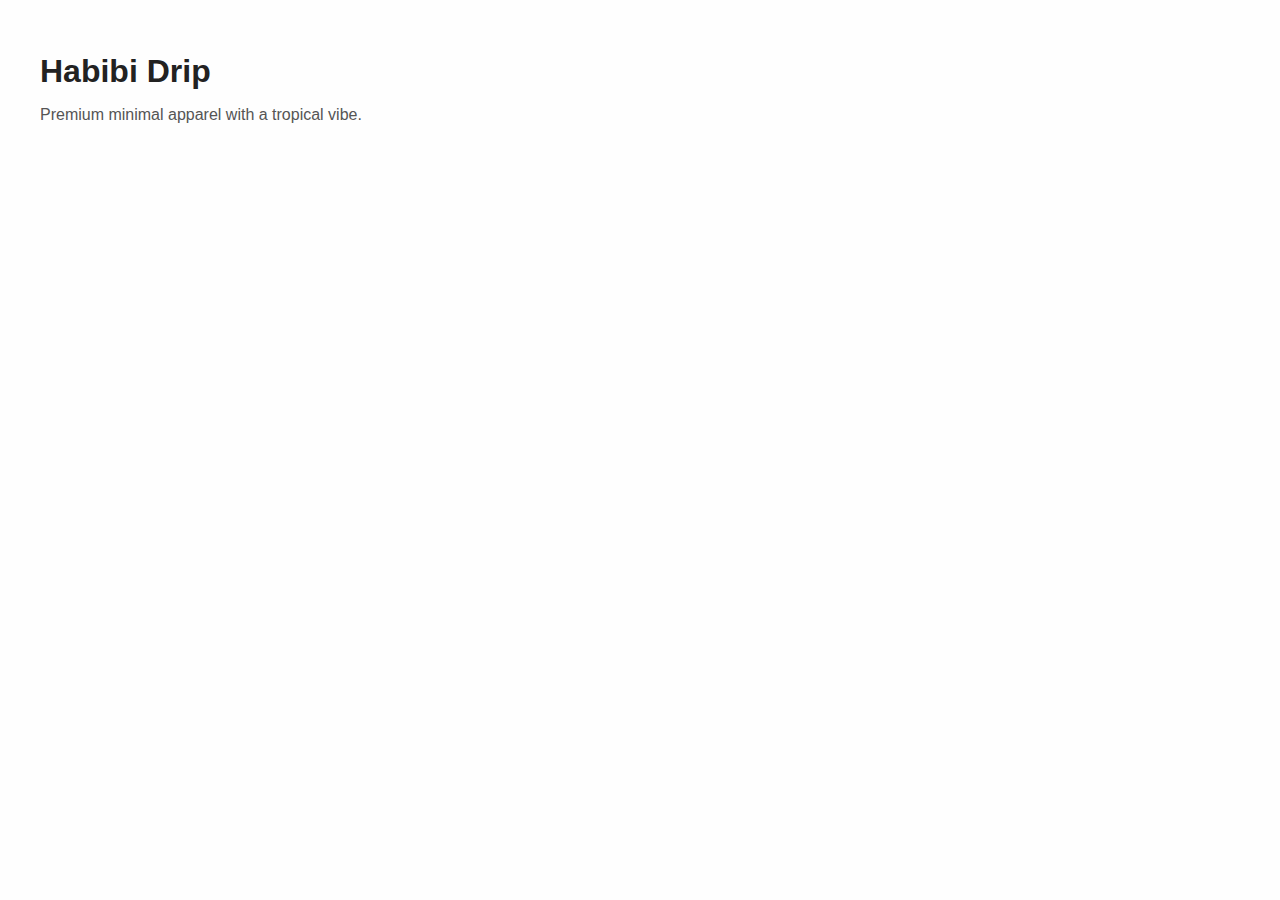
<file: index.html>
<!DOCTYPE html>
<html lang="en">
<head>
<link rel="icon" type="image/png" href="habibi-logo.png"
  <meta charset="UTF-8">
  <meta name="viewport" content="width=device-width, initial-scale=1.0">
  <title>Habibi Drip – Premium Apparel</title>
  <link rel="stylesheet" href="styles.css">
  <script src="script.js" defer></script>
</head>
<body onload="loadProducts()">

  <div class="container">
    <h1>Habibi Drip</h1>
    <p style="margin-bottom: 2em; color:#555;">
      Premium minimal apparel with a tropical vibe.
    </p>

    <div id="product-list"></div>
  </div>

</body>
</html>
</file>
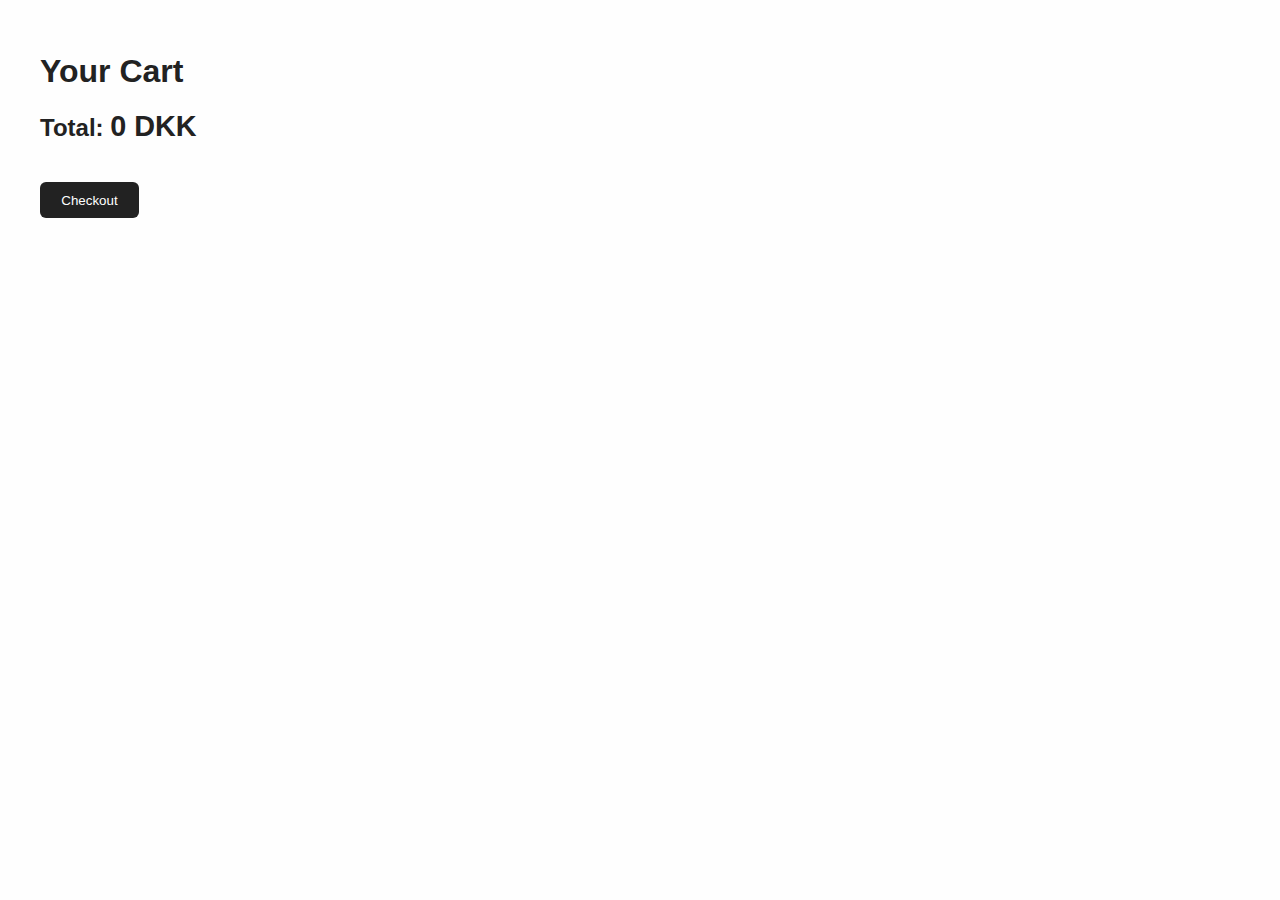
<file: cart.html>
<!DOCTYPE html>
<html lang="en">
<head>
<link rel="icon" type="image/png" href="habibi-logo.png">
  <meta charset="UTF-8">
  <meta name="viewport" content="width=device-width, initial-scale=1.0">
  <title>Your Cart – Habibi Drip</title>
  <link rel="stylesheet" href="styles.css">
  <script src="script.js" defer></script>
</head>
<body onload="loadCart()">

  <div class="container">
    <h1>Your Cart</h1>

    <div id="cart-items"></div>

    <h2>Total: <span id="cart-total">0 DKK</span></h2>

    <button style="
      margin-top: 2em;
      padding: 0.8em 1.6em;
      background: #222;
      color: #fff;
      border: none;
      border-radius: 6px;
      cursor: pointer;
    " onclick="checkout()">
      Checkout
    </button>
  </div>

  <script>
    function checkout() {
      // ✅ For now, just go to success page
      // Later you will replace this with PayPal
      window.location.href = 'success.html';
    }
  </script>

</body>
</html>
</file>
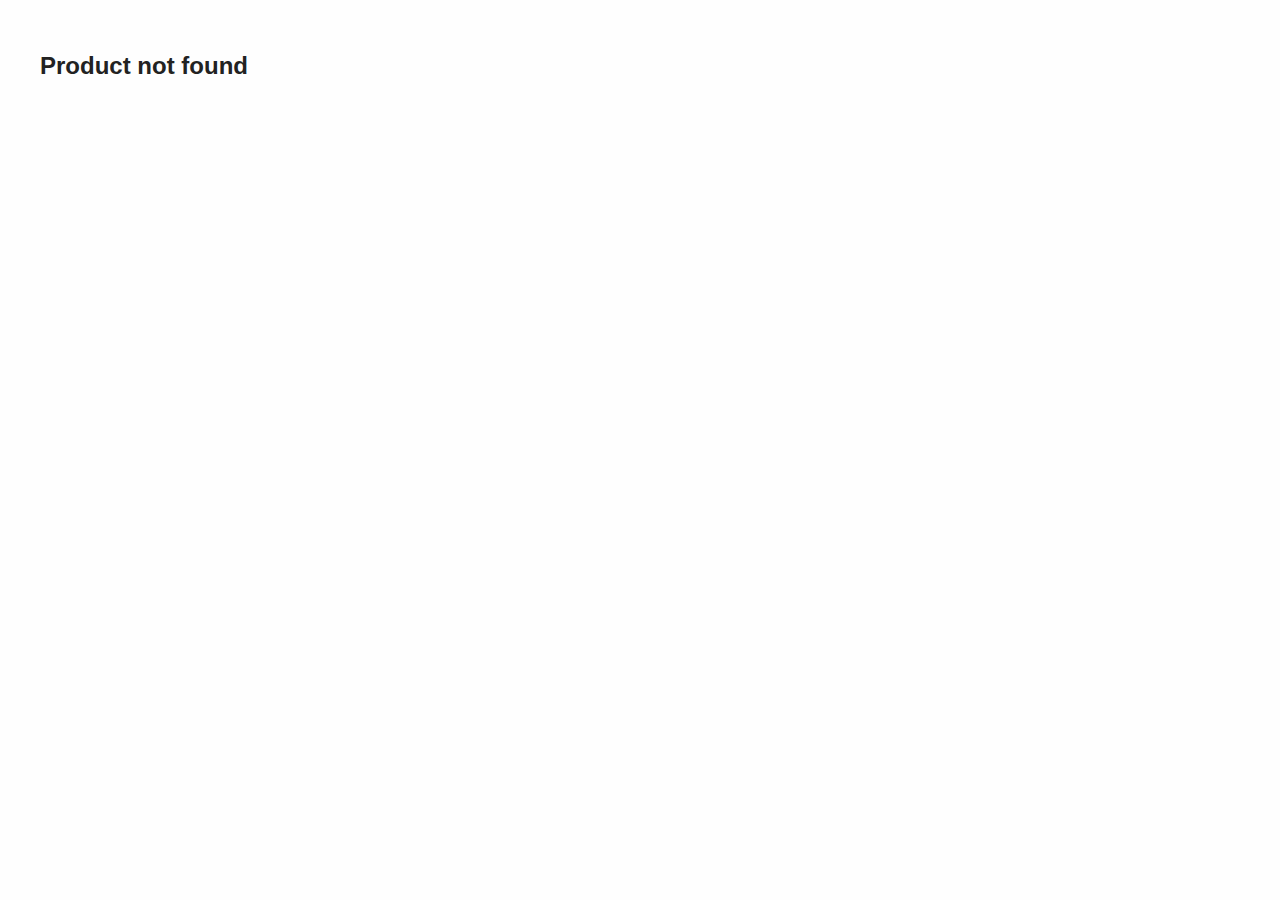
<file: product.html>
<!DOCTYPE html>
<html lang="en">
<head>
<link rel="icon" type="image/png" href="habibi-logo.png">
  <meta charset="UTF-8">
  <meta name="viewport" content="width=device-width, initial-scale=1.0">
  <title>Product – Habibi Drip</title>
  <link rel="stylesheet" href="styles.css">
  <script src="script.js" defer></script>
</head>
<body>

  <div class="container" id="product-container">
    <h1>Loading product...</h1>
  </div>

  <script>
    // ✅ Load a single product based on URL parameter
    async function loadSingleProduct() {
      const params = new URLSearchParams(window.location.search);
      const productId = params.get("id");

      if (!productId) {
        document.getElementById("product-container").innerHTML = "<h2>Product not found</h2>";
        return;
      }

      try {
        const response = await fetch("http://localhost:3000/products");
        const products = await response.json();
        const product = products.find(p => p.id === productId);

        if (!product) {
          document.getElementById("product-container").innerHTML = "<h2>Product not found</h2>";
          return;
        }

        const mockup = product.variants[0].images[0].src;
        const title = product.title;
        const price = product.variants[0].price / 100;
        const variantId = product.variants[0].id;

        document.getElementById("product-container").innerHTML = `
          <img src="${mockup}" style="max-width:300px; border-radius:12px;">
          <h1>${title}</h1>
          <p style="font-size:1.2em; font-weight:600;">${price} DKK</p>

          <button style="
            margin-top:1em;
            padding:0.8em 1.6em;
            background:#222;
            color:#fff;
            border:none;
            border-radius:6px;
            cursor:pointer;
          " onclick="addToCart('${product.id}', '${variantId}', '${title}', ${price})">
            Add to Cart
          </button>

          <br><br>
          <a href="index.html">← Back to shop</a>
        `;

      } catch (err) {
        console.error("Error loading product:", err);
      }
    }

    loadSingleProduct();
  </script>

</body>
</html>
</file>
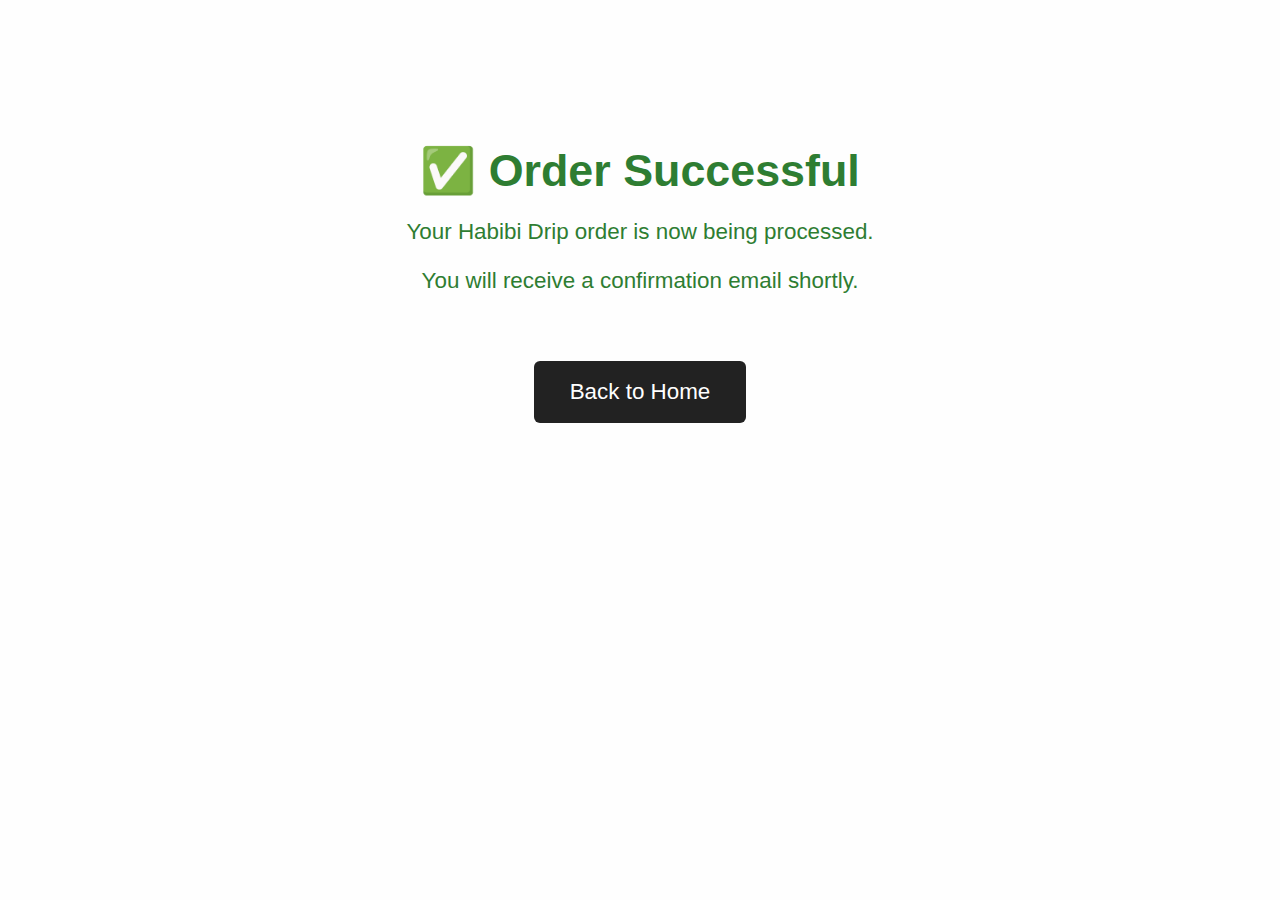
<file: success.html>
<!DOCTYPE html>
<html lang="en">
<head>
<link rel="icon" type="image/png" href="habibi-logo.png">
  <meta charset="UTF-8">
  <meta name="viewport" content="width=device-width, initial-scale=1.0">
  <title>Order Successful – Habibi Drip</title>
  <link rel="stylesheet" href="styles.css">
</head>
<body>

  <div class="container">
    <div class="success-message">
      <h1>✅ Order Successful</h1>
      <p>Your Habibi Drip order is now being processed.</p>
      <p>You will receive a confirmation email shortly.</p>

      <a href="index.html" style="
        display:inline-block;
        margin-top:2em;
        padding:0.8em 1.6em;
        background:#222;
        color:#fff;
        border-radius:6px;
      ">
        Back to Home
      </a>
    </div>
  </div>

</body>
</html>
</file>
<file: styles.css>
/* ✅ Global styles */
body {
  margin: 0;
  font-family: 'Helvetica Neue', sans-serif;
  background-color: #fefefe;
  color: #222;
}

h1, h2, h3 {
  font-weight: 600;
  margin-bottom: 0.5em;
}

a {
  text-decoration: none;
  color: inherit;
}

/* ✅ Container */
.container {
  max-width: 1200px;
  margin: auto;
  padding: 2em;
}

/* ✅ Product grid */
#product-list {
  display: grid;
  grid-template-columns: repeat(auto-fill, minmax(220px, 1fr));
  gap: 2em;
}

/* ✅ Product card */
.product-card {
  background: #fff;
  border-radius: 12px;
  box-shadow: 0 4px 12px rgba(0,0,0,0.08);
  padding: 1em;
  text-align: center;
  transition: transform 0.2s ease;
}

.product-card:hover {
  transform: translateY(-4px);
}

.product-card img {
  max-width: 100%;
  border-radius: 8px;
}

.product-card h3 {
  margin: 0.5em 0;
  font-size: 1.1em;
}

.product-card p {
  margin: 0.2em 0;
  font-weight: 500;
  color: #444;
}

.product-card button {
  margin-top: 0.5em;
  padding: 0.6em 1.2em;
  background-color: #222;
  color: #fff;
  border: none;
  border-radius: 6px;
  cursor: pointer;
  transition: background-color 0.2s ease;
}

.product-card button:hover {
  background-color: #444;
}

/* ✅ Cart styles */
.cart-row {
  display: flex;
  justify-content: space-between;
  padding: 0.8em 0;
  border-bottom: 1px solid #eee;
}

#cart-total {
  font-size: 1.2em;
  font-weight: bold;
  margin-top: 1em;
}

/* ✅ Success page */
.success-message {
  text-align: center;
  margin-top: 5em;
  font-size: 1.4em;
  color: #2e7d32;
}
</file>
